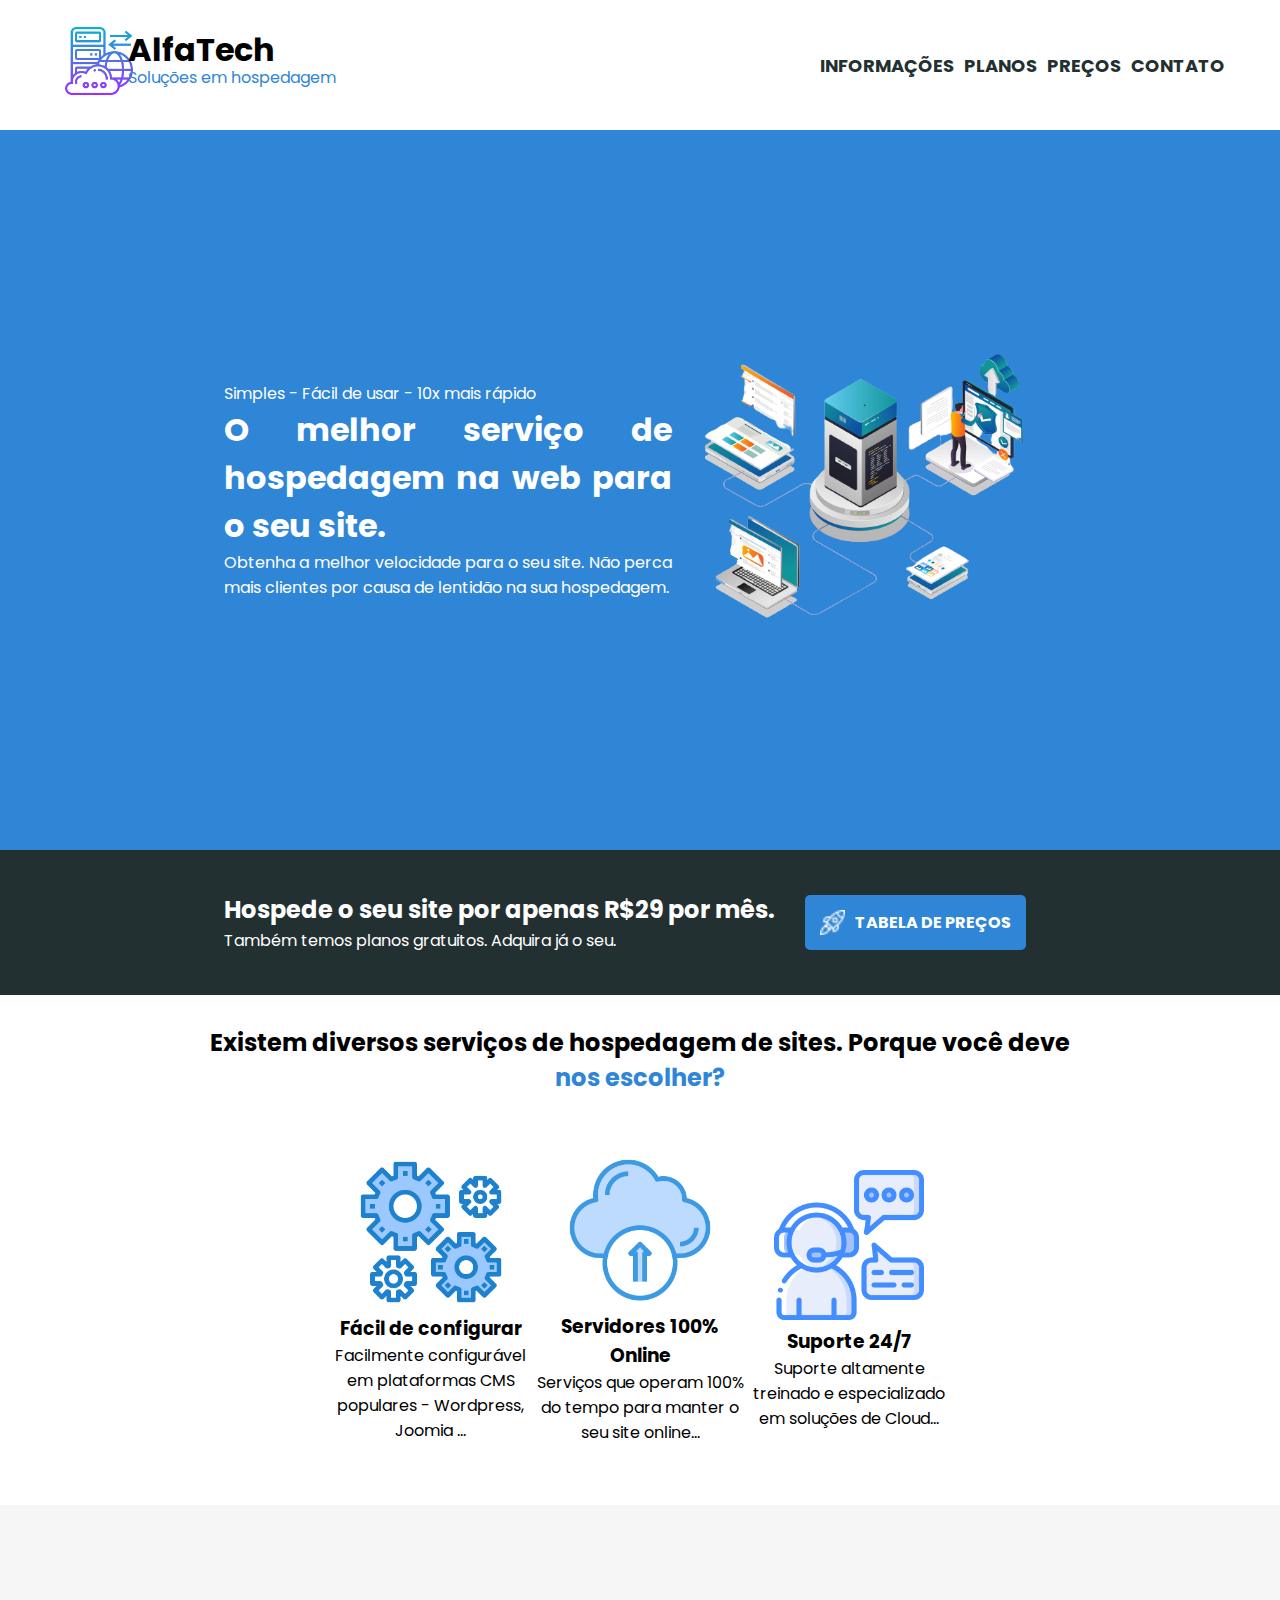
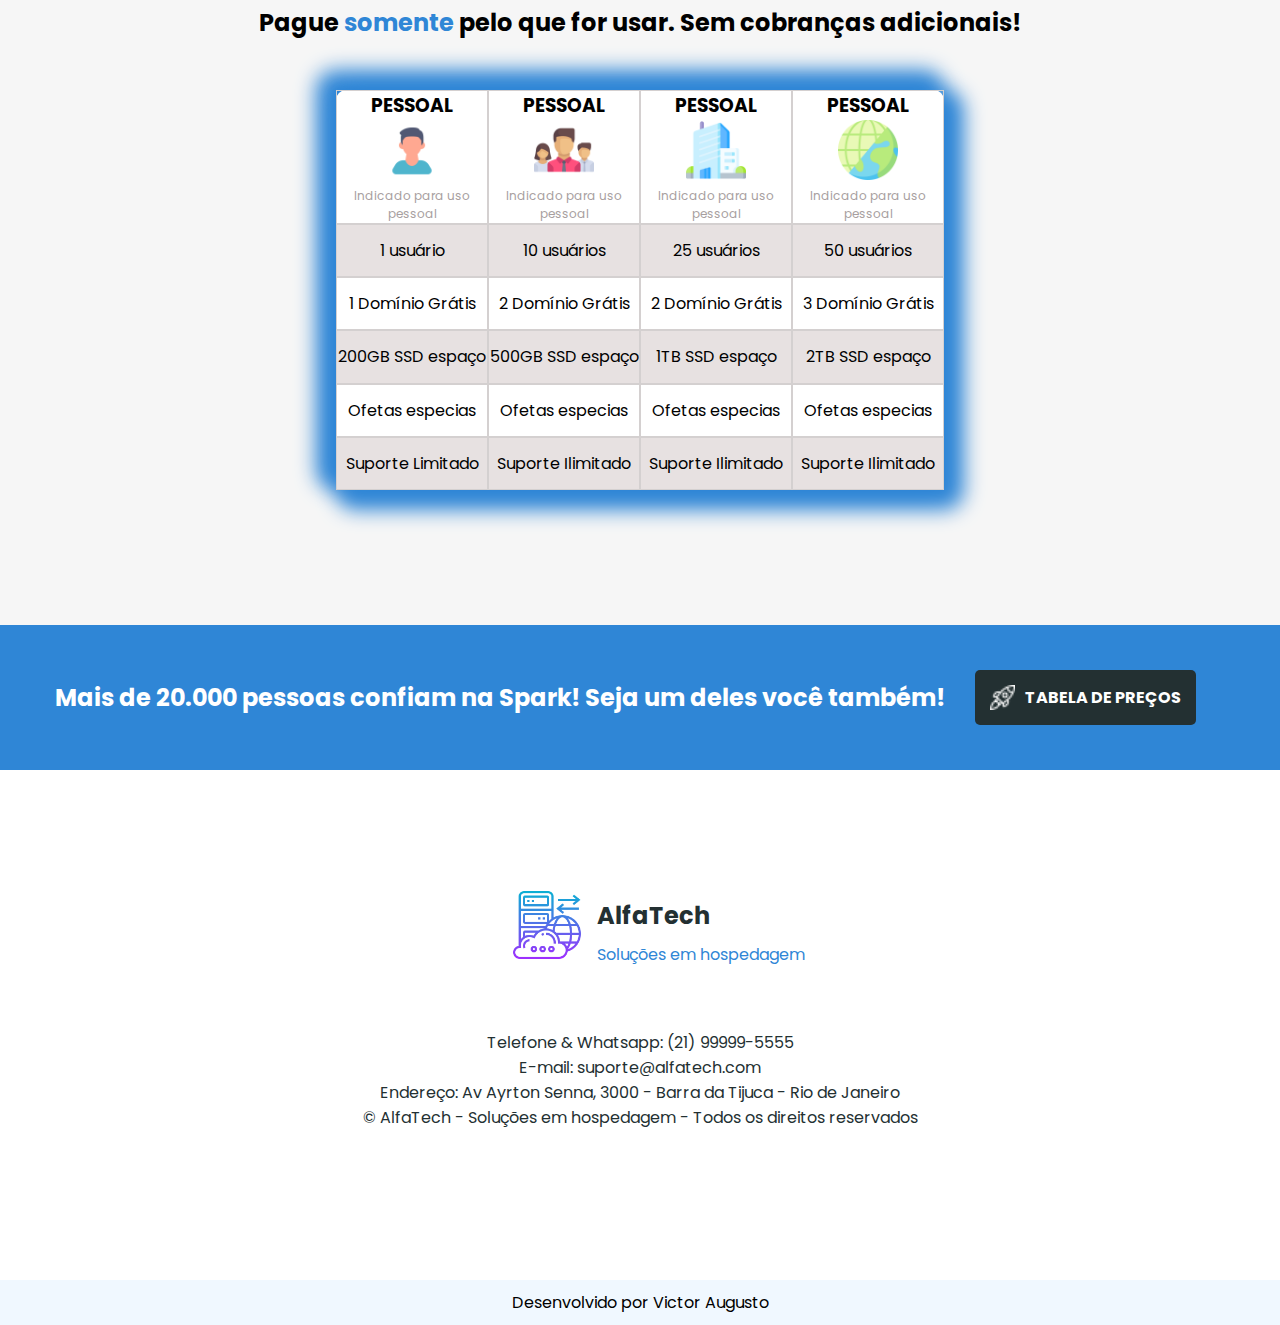
<file: index.html>
<!DOCTYPE html>
<html lang="pt-br">
<head>
    <meta charset="UTF-8">
    <meta name="viewport" content="width=device-width, initial-scale=1.0">
    <!-- ASSETS -->
    <title>AlfaTech</title>
     <meta name="robots" content="nofollow">
     <meta name="description" content="A mais de 10 anos trazendo uma navegação de segurança e qualidade para você!">
    <!-- CSS -->
     <link rel="stylesheet" href="style.css">
     <link rel="shortcut icon" href="./img/logo-icone.png" type="image/x-icon">
     <link rel="preconnect" href="https://fonts.googleapis.com">
     <link rel="preconnect" href="https://fonts.googleapis.com">
     <link rel="preconnect" href="https://fonts.gstatic.com" crossorigin>
     <link href="https://fonts.googleapis.com/css2?family=Poppins:wght@400;500;600;700;800;900&display=swap" rel="stylesheet">
</head>
<body>
    <header>
        <div>
            <img src="./img/logo-icone.png" alt="Logo AlfaTech" title="Logo AlfaTech">
            <h1>AlfaTech</h1>
            <p>Soluções em hospedagem</p>
        </div>
        <nav>
            <ul>
                <li>
                    <a href="#informacao">INFORMAÇÕES</a>
                </li>
                <li>
                    <a href="#planos">PLANOS</a>
                </li>
                <li>
                    <a href="tabela.html">PREÇOS</a>
                </li>
                <li>
                    <a href="#contato">CONTATO</a>
                </li>
            </ul>
        </nav>
    </header>

    <section class="container banner" id="informacao">
        <div class="text-banner">
        <p>Simples - Fácil de usar - 10x mais rápido</p>
        <h2>O melhor serviço de hospedagem na web para o seu site.</h2>
        <p>Obtenha a melhor velocidade para o seu site. Não perca mais clientes por causa de lentidão na sua hospedagem.</p>
        </div>

        <img src="./img/imagem-banner.png" alt="imagem-banner" class="imagem-banner">
    </section>

    <section class="anuncio">
        <div>
            <h2>Hospede o seu site por apenas R$29 por mês.</h2>
            <p>Também temos planos gratuitos. Adquira já o seu. </p>
        </div>

        <a href="tabela.html"><img src="./img/icone-foguete.png">TABELA DE PREÇOS</a>
        </section>
    

        <section class=" informacoes">
            <h2>Existem diversos serviços de hospedagem de sites. Porque você deve <span>nos escolher?</span>
            </h2>

            <div class="cards">
                <div>
                    <img src="./img/icone-engrenagens.png" alt="imagame de engrenagem">
                    <h3>Fácil de configurar</h3>
                    <p>Facilmente configurável em plataformas CMS populares - Wordpress, Joomia ...</p>
                </div>
    
                <div>
                    <img src="./img/cloud-icone.png" alt="imagame de nuvem">
                    <h3>Servidores 100% Online
                    </h3>
                    <p>Serviços que operam 100% do tempo para manter o seu site online...
                    </p>
                </div>
    
                <div>
                    <img src="./img/icone-suporte.png" alt="imagame de suporte tecnico">
                    <h3>Suporte 24/7</h3>
                    <p>Suporte altamente treinado e especializado em soluções de Cloud...
                    </p>
                </div>
            </div>
        </section>

        <section class="container tabela">
            <h2>Pague <span>somente</span> pelo que for usar. Sem cobranças adicionais!</h2>

            <div id="planos">
                <table cellspacing="0">
                    <thead>
                        <tr>
                            <th><h3>PESSOAL</h3>
                            <img src="./img/pessoal-icone.png" alt="icon de uma pessoa">
                            <p>Indicado para uso pessoal</p>
                        </th>
                            <th><h3>PESSOAL</h3>
                                <img src="./img/equipe-icone.png" alt="icon de uma pessoa">
                                <p>Indicado para uso pessoal</p></th>
                            <th><h3>PESSOAL</h3>
                                <img src="./img/empresa-icone.png" alt="icon de uma pessoa">
                                <p>Indicado para uso pessoal</p></th>
                            <th><h3>PESSOAL</h3>
                                <img src="./img/big-tech.png" alt="icon de uma pessoa">
                                <p>Indicado para uso pessoal</p></th>
                        </tr>
                    </thead>
                    <tbody>
                        <tr class="destaque">
                            <td>1 usuário</td>
                            <td>10 usuários</td>
                            <td>25 usuários</td>
                            <td>50 usuários</td>
                        </tr>
                        <tr>
                            <td>1 Domínio Grátis</td>
                            <td>2 Domínio Grátis</td>
                            <td>2 Domínio Grátis</td>
                            <td>3 Domínio Grátis</td>
                        </tr>
                        <tr class="destaque">
                        <td>200GB SSD espaço</td>
                        <td>500GB SSD espaço</td>
                        <td>1TB SSD espaço</td>
                        <td>2TB SSD espaço</td>
                    </tr>
                        <tr >
                            <td>Ofetas especias</td>
                            <td>Ofetas especias</td>
                            <td>Ofetas especias</td>
                            <td>Ofetas especias</td>
                        </tr>

                        <tr class="destaque">
                            <td>Suporte Limitado</td>
                            <td>Suporte Ilimitado</td>
                            <td>Suporte Ilimitado</td>
                            <td>Suporte Ilimitado</td>
                        </tr>
                    </tbody>
                </table>
            </div>
        </section>


        <section class="anuncio dois">
            <div>
                <h2>Mais de 20.000 pessoas confiam na Spark! Seja um deles você também!
                </h2>
            </div>
    
            <a href="tabela.html"><img src="./img/icone-foguete.png">TABELA DE PREÇOS</a>
            </section>

            <footer class="container footer" id="contato">
                <div class="box-card">
                    <img src="./img/logo-icone.png" alt="">
                    <h2>AlfaTech</h2>
                    <span>Soluções em hospedagem</span>
                </div>
                    <div class="text-contato">
                        <p>Telefone & Whatsapp: (21) 99999-5555
                        </p>
                        <p>E-mail: suporte@alfatech.com</p>
                        <p>Endereço: Av Ayrton Senna, 3000 - Barra da Tijuca - Rio de Janeiro
                        </p>
                        <p>© AlfaTech - Soluções em hospedagem - Todos os direitos reservados
                        </p>
                    </div>
            </footer>
            <div class="desenvolvido-por">
                <p> Desenvolvido por Victor Augusto
                </p>
            </div>
</body>
</html>
</file>
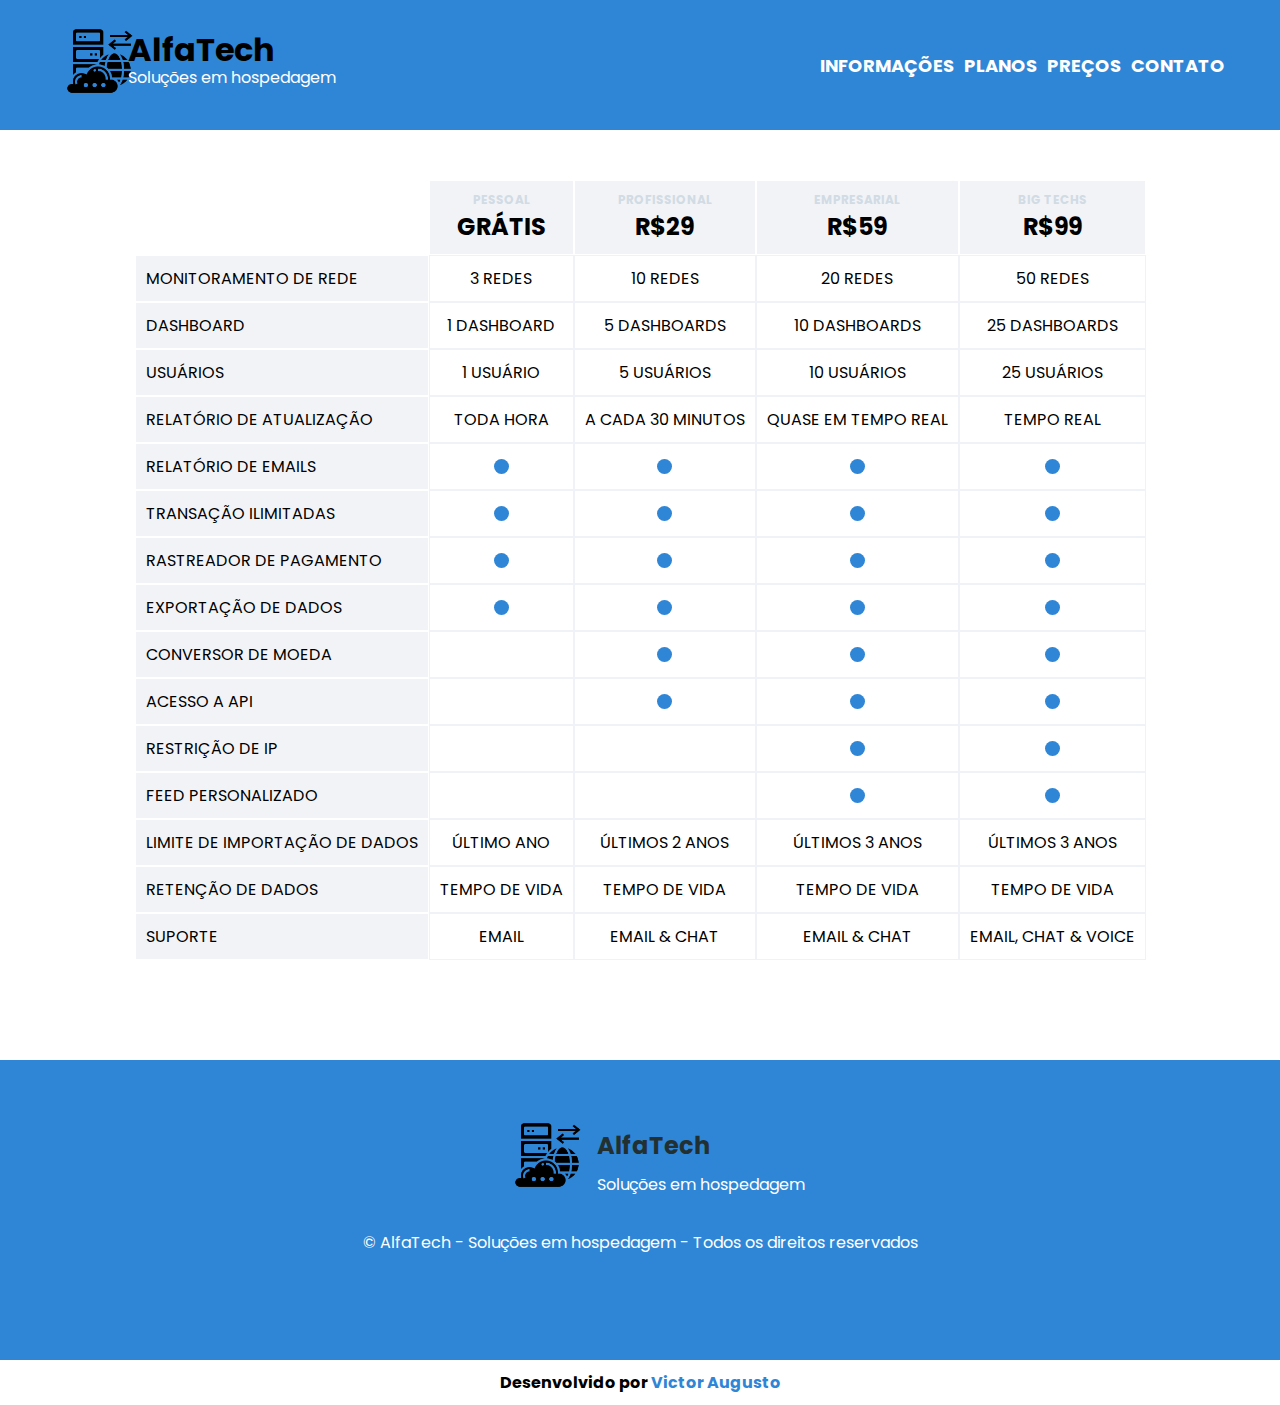
<file: tabela.html>
<!DOCTYPE html>
<html lang="pt-br">
<head>
    <meta charset="UTF-8">
    <meta name="viewport" content="width=device-width, initial-scale=1.0">
    <title>Document</title><!-- ASSETS -->
    <title>AlfaTech</title>
     <meta name="robots" content="nofollow">
     <meta name="description" content="A mais de 10 anos trazendo uma navegação de segurança e qualidade para você!">
    <!-- CSS -->
     <link rel="stylesheet" href="tabela.css">
     <link rel="shortcut icon" href="./img/logo-icone.png" type="image/x-icon">
     <link rel="preconnect" href="https://fonts.googleapis.com">
     <link rel="preconnect" href="https://fonts.googleapis.com">
     <link rel="preconnect" href="https://fonts.gstatic.com" crossorigin>
     <link href="https://fonts.googleapis.com/css2?family=Poppins:wght@400;500;600;700;800;900&display=swap" rel="stylesheet">
</head>
<body>
    <header class="tabela">
        <div>
            <img src="./img/logo-icone-escuro.png" alt="Logo AlfaTech" title="Logo AlfaTech">
            <h1>AlfaTech</h1>
            <p>Soluções em hospedagem</p>
        </div>
        <nav>
            <ul>
                <li>
                    <a href="index.html#informacao">INFORMAÇÕES</a>
                </li>
                <li>
                    <a href="index.html#planos">PLANOS</a>
                </li>
                <li>
                    <a href="#precos">PREÇOS</a>
                </li>
                <li>
                    <a href="#contato">CONTATO</a>
                </li>
            </ul>
        </nav>
    </header>

    <section class="container" id="precos">
        <table cellspacing="0">
            <thead>
                <tr>
                    <th class="vazio"></th>
                    <th class="destaque">
                        <p>PESSOAL</p>
                        <h2>GRÁTIS</h2>
                    </th>
                    <th class="destaque">
                        <p>PROFISSIONAL</p>
                        <h2>R$29</h2>
                    </th>
                    <th class="destaque">
                        <p>EMPRESARIAL</p>
                        <h2>R$59</h2></th>
                    <th class="destaque">
                       <p>BIG TECHS</p>
                        <h2>R$99</h2>
                    </th>
                </tr>
            </thead>
                <tbody>
                    <tr>
                        <td class="destaque">MONITORAMENTO DE REDE</td>
                        <td>3 REDES</td>
                        <td>10 REDES</td>
                        <td>20 REDES</td>
                        <td>50 REDES</td>
                    </tr>

                    <tr>
                        <td class="destaque">DASHBOARD</td>
                        <td>1 DASHBOARD</td>
                        <td>5 DASHBOARDS</td>
                        <td>10 DASHBOARDS</td>
                        <td>25 DASHBOARDS</td>
                    </tr>

                    <tr>
                        <td class="destaque">USUÁRIOS</td>
                        <td>1 USUÁRIO</td>
                        <td>5 USUÁRIOS</td>
                        <td>10 USUÁRIOS</td>
                        <td>25 USUÁRIOS</td>
                    </tr>

                    <tr>
                        <td class="destaque">RELATÓRIO DE ATUALIZAÇÃO</td>
                        <td>TODA HORA</td>
                        <td>A CADA 30 MINUTOS</td>
                        <td>QUASE EM TEMPO REAL</td>
                        <td>TEMPO REAL</td>
                    </tr>

                    <tr>
                        <td class="destaque">RELATÓRIO DE EMAILS</td>
                        <td><div class="circle"></div></td>
                        <td><div class="circle"></div></td>
                        <td><div class="circle"></div></td>
                        <td><div class="circle"></div></td>
                    </tr>

                    <tr>
                        <td class="destaque">TRANSAÇÃO ILIMITADAS</td>
                        <td><div class="circle"></div></td>
                        <td><div class="circle"></div></td>
                        <td><div class="circle"></div></td>
                        <td><div class="circle"></div></td>
                    </tr>

                    <tr>
                        <td class="destaque">RASTREADOR DE PAGAMENTO</td>
                        <td><div class="circle"></div></td>
                        <td><div class="circle"></div></td>
                        <td><div class="circle"></div></td>
                        <td><div class="circle"></div></td>
                    </tr>

                    <tr>
                        <td class="destaque">EXPORTAÇÃO DE DADOS</td>
                        <td><div class="circle"></div></td>
                        <td><div class="circle"></div></td>
                        <td><div class="circle"></div></td>
                        <td><div class="circle"></div></td>
                    </tr>

                    <tr>
                        <td class="destaque">CONVERSOR DE MOEDA</td>
                        <td></td>
                        <td><div class="circle"></div></td>
                        <td><div class="circle"></div></td>
                        <td><div class="circle"></div></td>
                    </tr>

                    <tr>
                        <td class="destaque">ACESSO A API</td>
                        <td></td>
                        <td><div class="circle"></div></td>
                        <td><div class="circle"></div></td>
                        <td><div class="circle"></div></td>
                    </tr>

                    <tr>
                        <td class="destaque">RESTRIÇÃO DE IP</td>
                        <td></td>
                        <td></td>
                        <td><div class="circle"></div></td>
                        <td><div class="circle"></div></td>
                    </tr>

                    <tr>
                        <td class="destaque">FEED PERSONALIZADO</td>
                        <td></td>
                        <td></td>
                        <td><div class="circle"></div></td>
                        <td><div class="circle"></div></td>
                    </tr>

                    <td class="destaque">LIMITE DE IMPORTAÇÃO DE DADOS</td>
                    <td>ÚLTIMO ANO</td>
                    <td>ÚLTIMOS 2 ANOS</td>
                    <td>ÚLTIMOS 3 ANOS</td>
                    <td>ÚLTIMOS 3 ANOS</td>
                </tr>

                <td class="destaque">RETENÇÃO DE DADOS</td>
                    <td>TEMPO DE VIDA</td>
                    <td>TEMPO DE VIDA</td>
                    <td>TEMPO DE VIDA</td>
                    <td>TEMPO DE VIDA</td>
                </tr>

                <td class="destaque">SUPORTE</td>
                    <td>EMAIL</td>
                    <td>EMAIL & CHAT</td>
                    <td>EMAIL & CHAT</td>
                    <td>EMAIL, CHAT & VOICE</td>
                </tr>
                </tbody>
            <tbody>
            </tbody>
        </table>
    </section>

    <footer class="container footer" id="contato">
        <div class="box-card">
            <img src="./img/logo-icone-escuro.png" alt="">
            <h2>AlfaTech</h2>
            <span>Soluções em hospedagem</span>
        </div>
            <div class="text-contato">
                <p>© AlfaTech - Soluções em hospedagem - Todos os direitos reservados
                </p>
            </div>
    </footer>
    <div class="desenvolvido-por">
        <p> Desenvolvido por <span>Victor Augusto</span>
        </p>
    </div>
</body>
</html>
</file>
<file: style.css>
*{
    margin: 0;
    padding: 0;
    box-sizing: border-box;
    font-family: "Poppins", sans-serif;
}

header img{
    width: 70px;
    position: absolute;
    top: 20%;
    left: 5%;

}

header h1{
    position: absolute;
    top: 20%;
    left: 10%;
}

header p{
    position: absolute;
    top: 50%;
    left: 10%;
    color: #2f86d6;
}


header{
    width: 100%;
    height: 130px;
    padding: 25px;
    display: flex;
    align-items: center;
    justify-content: space-between;
    position: relative;
}

header ul{
    display: flex;
    list-style: none;
    margin-right: 30px;
    gap: 10px;
}

header a{
    text-decoration: none;
    color: #233032;
    font-weight: bold;
    font-size: 18px;
}


.container {
    margin: 0 auto;
    text-align: center;
    background-color: #2f86d6;
    color: #fff;
    height: 80vh;
    width: 100%;
}

.banner  {
    display: flex;
    flex-wrap: wrap;
    align-items: center;
    justify-content: center;
}

.banner .text-banner{
    width: 35%;
    text-align: justify;
}

.banner .text-banner h2{
    font-size: 32px;
}

.banner img{
    width: 30%;
    align-items: right;
}

.anuncio{
    background-color: #233032;
    width: 100%;
    display: flex;
    align-items: center;
    justify-content: center;
    color: #fff;
    padding: 15px;
}

.anuncio div{
    text-align: justify;

}

.anuncio a{
    margin: 30px;
    background-color: #2f86d6;
    padding: 15px ;
    border-radius: 5px;
    color: #fff;
    font-weight: bold;
    text-decoration: none;
    display: flex;
}

.anuncio p{
    line-height: 27px;
}

.anuncio > a img{
    width: 25px;
    margin-right: 10px;
}

.informacoes{
    background-color: #fff;
    color: black;
    text-align: center;
    margin: 30px auto;
    width: 70%;
}
.informacoes img{
    width: 150px;
}

.informacoes div{
    width: 70%;
    text-align: center;
    margin: 30px auto;
}

.informacoes .cards{
    display: flex;
    align-items: center;
    justify-content: center;
    text-align: center;
}

span{
    color: #2f86d6;
}

.tabela {
    background-color: #f6f6f6;
    color: black;
    display: flex;
    align-items: center;
    flex-direction: column;
}

.tabela h2 {
    padding-top: 50px;
    margin-top: 50px;
}

.tabela p{
    font-size: 12px;
    color: #a89f9f;
    width: 150px;
    text-align: center;
}

.tabela img{
    width: 60px;
}
table{
    height: 400px;
    text-align: center;
    margin: 50px auto;
    background-color: #fff;
    border-radius: 10px;
    box-shadow: 10px 10px 20px 10px #2f86d6,-10px -10px 20px 10px #2f86d6; /* Sombra para cima e esquerda */

    
  
}

table th, tr, td{
    font-weight: normal;
}

thead th {
    border: 1px solid#d4d0d0;
    margin: 0;
    padding: 0;
}

tbody td{
    border: 1px solid #d4d0d0;
    margin: 0;
    padding: 0;
}

table h2{
    margin-top: 30px ;
}


.destaque td{
    background-color: #e7e1e1;
}

.dois {
    background-color: #2f86d6;
}

.dois a{
    background-color: #233032;
}

.footer{
    background-color: #fff;
    color: #233032;
    margin:  30px auto;
    display: flex;
    align-items: center;
    flex-direction: column;
    position: relative;
    height: 50vh;
}

.footer .box-card{
    position: absolute;
    top: 20%;
    left: 40%;
}

.footer .box-card h2{
    position: absolute;
    top: 10%;
    left: 30%;
}

.footer .box-card span{
    position: relative;
    top: 0%;
    left: 4%;
}


.footer img{
    width: 70px;
    display: inline;
}

.text-contato{
    padding: 50px;
    position: relative;
    top:40%;
    text-align: center;
}

.desenvolvido-por{
    position: absolute;
    padding: 10px;
    width: 100%;
    background-color: aliceblue;
    text-align: center;
}
</file>
<file: tabela.css>
*{
    margin: 0;
    padding: 0;
    box-sizing: border-box;
    font-family: "Poppins", sans-serif;
}

header img{
    width: 70px;
    position: absolute;
    top: 20%;
    left: 5%;

}

header h1{
    position: absolute;
    top: 20%;
    left: 10%;
}

header p{
    position: absolute;
    top: 50%;
    left: 10%;
    color: #fff;
}


header{
    width: 100%;
    height: 130px;
    padding: 25px;
    display: flex;
    align-items: center;
    justify-content: space-between;
    position: relative;
    background-color: #2f86d6;
}

header ul{
    display: flex;
    list-style: none;
    margin-right: 30px;
    gap: 10px;
}

header a{
    text-decoration: none;
    color: #fff;
    font-weight: bold;
    font-size: 18px;
}


.container{
    width: 100%;
    height: 80vh;
}

table{
    text-align: center;
    margin: 50px auto;
    height: 70vh;
    
}
table th, td, .destaque{
    border: 1px solid #eff2f7;
    padding: 10px;
}

table thead p{
    color: #d1dbe4;
    font-size: 12px;
}

table th{
    padding: 10px;
}

.vazio{
    background-color: #fff;
    border: none;
}

table .destaque{
    background-color: #f1f3f7;
    border: 1px solid white;
}

tbody .destaque{
    text-align: justify;
    gap: 10px;
}

.circle{
    background-color: #2f86d6;
    border-radius: 100%;
    width: 15px;
    height: 15px;
    text-align: center;
    margin: 0 auto;
}

.footer{
    background-color: #2f86d6;
    color: #233032;
    margin:  160px auto 0 auto;
    display: flex;
    align-items: center;
    flex-direction: column;
    position: relative;
    max-height: 300px;
}

.footer .box-card{
    position: absolute;
    top: 20%;
    left: 40%;
}

.footer .box-card h2{
    position: absolute;
    top: 10%;
    left: 30%;
}

.footer .box-card span{
    color: #fff;
    position: relative;
    top: 0%;
    left: 4%;
}


.footer img{
    width: 70px;
    display: inline;
}

.text-contato{
    padding: 50px;
    position: relative;
    top:40%;
    text-align: center;
    color: #fff;
}

.desenvolvido-por{
    padding: 10px;
    width: 100%;
    background-color: white;
    text-align: center;
    font-weight: bold;
}


span{
    color: #2f86d6;
}
</file>
